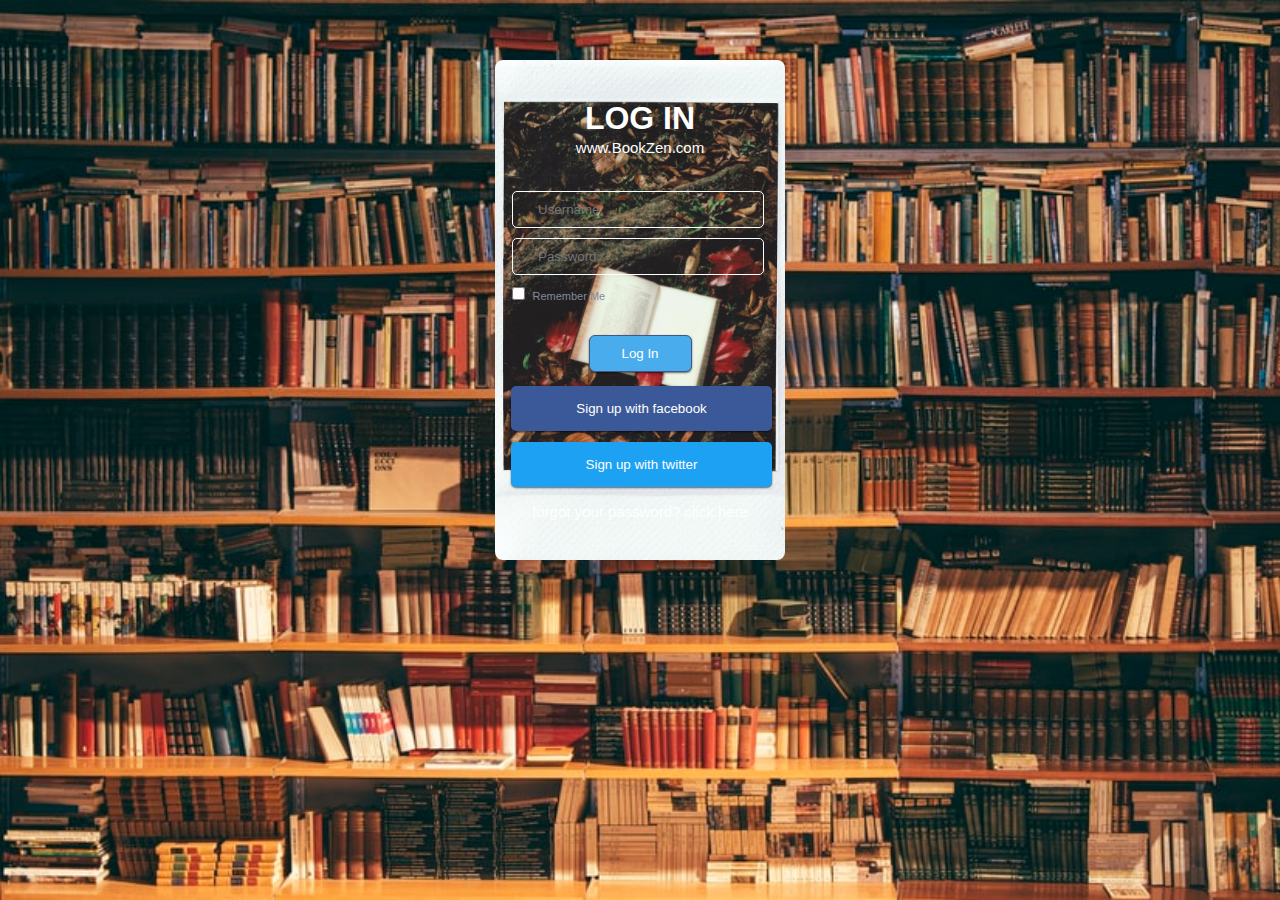
<file: index.html>
<!DOCTYPE html>

<html lang="en">
<head>
  <meta charset="UTF-8">
  <meta http-equiv="X-UA-Compatible" content="IE=edge">
<meta name="viewport" contesnt="width=device-width, initial-scale=1">
<div id='AppendHere'></div>
<title>Login</title>

</head>

    <body>
      <div id="loginform" > 
        <!--start header-->
        <h1>LOG IN</h1>
        <p><a href="#" > www.BookZen.com</a></p>

    <div class="input-info">

        <input type="text" placeholder="Username" id="usen"  required>


        <input type="password" placeholder="Password" id="pass" s required>


        <input type="checkbox">
        <span>Remember Me</span><br>
    </div>

    <div class="log-sign"><!--the login button and the sign up button-->
       <button class="login" form="loginform" id="loginbtn" onclick="login()">Log In</button><!--log in-->


    </div><!--end of the log-sign-->

    <div class="social-media">
    <button class="btn1">
    <a href="#" target="_blank"><i class="fa fa-facebook"></i> Sign up with facebook</a>
    </button>

    <button class="btn2">
    <a href="#" target="_blank"><i class="fa fa-twitter"></i> Sign up with twitter</a>
    </button>
  </div>

  <p class="forget-password">forgot your password? <a href="#">click here</a></p>
  
  <style type="text/css">
  	
* {box-sizing: border-box;}
body {
  background-image: url('mainbg.jfif');
  background-size: cover;
  background-repeat: no-repeat;
  background-attachment: fixed;
  font-family:sans-serif;
}



/*Start form style*/
#loginform {
  background-image: url('loginbg.jfif');
  height: 500px;
  width: 290px;
  margin: 60px auto;
  background-size: cover;
  background-position: center;
  border-radius: 8px;
}

button{
box-shadow: 0px 1px 2px rgba(0, 0, 0, 0.58);
}
/*End form style*/



/*****************************************/

/*Start header*/
#loginform h1 {
  text-align: center;
  color: white;
  padding-top: 40px;
}

#loginform p {
  color: white;
  font-size: 15px;
  text-align: center;
  margin-top: -19px;
}
 /*The link of the site in the p tag ***/
#loginform p>a{color:#ffffff;text-decoration: none;transition: 3s }
#loginform p>a:hover{color: #ffffff}
#loginform p>a:active{color: #ffffff }
/*End login header*/


/* Start the input-info style*/
.input-info 
{
margin-top: 30px;margin-bottom: 15px
}/*the containe div style*/

input[type="text"],input[type="password"]  {
    border: 1px solid white;
    padding: 10px;
    border-radius: 5px;
    width: 87%;
    background: none;
    color: black;
    margin: 5px 5px 5px 17px;
    outline: none;
    transition: 0.3s;
    text-indent: 15px;
    overflow: hidden;
}
 

.input-info input:hover{background: white}
.input-info input[type="checkbox"] {margin-left: 17px;cursor: pointer;margin-top: 7px}
.input-info span {color: #83899a;font-size: 11px;}
.input-info span>a{color:#1da1f2 }
.input-info span>a:hover{color:#fff }

/*End the input-info style*/ 


.log-sign{text-align: center;}/*the container div style*/
.signup,
.login{/*button login style*/
    padding: 10px;
    margin-top: 16px;
    background: #49ACEC;
    color: #ffffff;
    width: 103px;
    border-radius: 6px;
    cursor: pointer;
    transition: 0.5s;
    border: 1px solid #435688;
    outline: none;
}
.signup {/*button signup style*/
  background: #9e3434;
  border: 1px solid #9e3434;
}


.log-sign .signup>a{color: #fff;text-decoration: none;}/*the signup link style*/
.log-sign button:hover{
   background:none;
   border:1px solid #828999;
   color: #fff;
}

.send{/*sugn up button at the signup.html page*/
    padding: 10px;
    margin-top: 16px;
    background: #435688;
    color: #fff;
    width: 103px;
    border-radius: 6px;
    cursor: pointer;
    transition: 0.5s;
    border: 1px solid #435688;
    outline: none;
    margin-left: 32%
}


/*facebook social-media button style*/
.social-media{margin-bottom: 35px;}
.social-media .btn1 {               /*facebook button*/
  border: 0;
  background: #3B5998;
  color: #fff;
  padding: 15px;
  width: 90%;
  margin-left: 16px;
  margin-top: 14px;
  border-radius: 5px;

}
.social-media .btn2 {                                 /*twitter button*/
  border: 0;
  padding: 15px;
  margin-top: 11px;
  width: 90%;
  margin-left: 16px;
  border-radius: 5px;
  background: #1DA1F2;
  color: #fff;

}
.social-media button>a{color: #fff;text-decoration: none;}

.forget-password {text-align: center; color: black;}
.forget-password a {color: blue  ;transition: black 3s;text-decoration:underline;}
.forget-password a:hover{color: #1da1f2}
.forget-password a:active{color: #1da1f2}
  </style>
 
 <script>
    let uname,upass

function login(){
uname=document.getElementById("usen").value
upass=document.getElementById("pass").value
if(uname=="" || upass==""){
window.alert("Enter Username or Password.");
}else{


if(uname=="User" && upass=="321"){
location.href = "home.html";
}else{
window.alert("Invalid Login");
}
}
}

</script>
</body>
</form>
</html>
</file>
